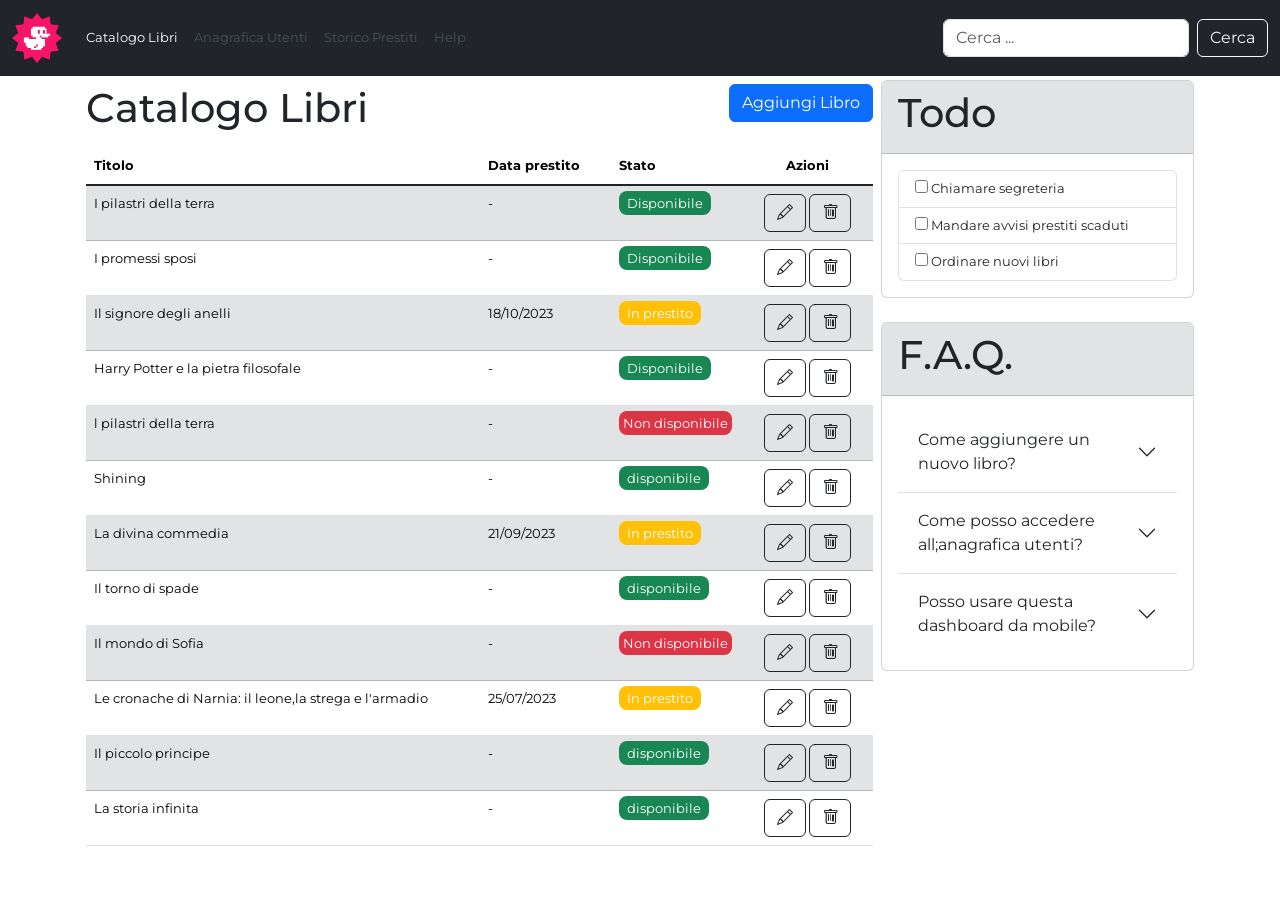
<file: index.html>
<!DOCTYPE html>
<html lang="en">

<head>
    <meta charset="UTF-8">
    <meta name="viewport" content="width=device-width, initial-scale=1.0">
    <title>HTML-CSS-BPPTSTRAP-DASHBOARD</title>
    <link href="https://cdn.jsdelivr.net/npm/bootstrap@5.3.8/dist/css/bootstrap.min.css" rel="stylesheet"
        integrity="sha384-sRIl4kxILFvY47J16cr9ZwB07vP4J8+LH7qKQnuqkuIAvNWLzeN8tE5YBujZqJLB" crossorigin="anonymous">
    <link rel="stylesheet" href="https://cdn.jsdelivr.net/npm/bootstrap-icons@1.13.1/font/bootstrap-icons.min.css">
    <link rel="stylesheet" href="./style.css">

    <link rel="preconnect" href="https://fonts.googleapis.com">
    <link rel="preconnect" href="https://fonts.gstatic.com" crossorigin>
    <link
        href="https://fonts.googleapis.com/css2?family=DM+Sans:ital,opsz,wght@0,9..40,100..1000;1,9..40,100..1000&family=Lato:ital,wght@0,100;0,300;0,400;0,700;0,900;1,100;1,300;1,400;1,700;1,900&family=Montserrat:ital,wght@0,100..900;1,100..900&family=Roboto:ital,wght@0,100..900;1,100..900&family=Sigmar&display=swap"
        rel="stylesheet">

</head>

<body>
    <header>
        <nav class="navbar bg-dark fixed-top d-lg-none">
            <div class="container-fluid">
                <a class="navbar-brand" href="./index.html"><img src="./img-4/duck.png" class="img" alt=""></a>
                <button class="navbar-toggler border-secondary" type="button" data-bs-toggle="offcanvas"
                    data-bs-target="#offcanvasNavbar" aria-controls="offcanvasNavbar" aria-label="Toggle navigation">
                    <i class="bi bi-list text-white fs-1"></i>
                </button>
                <div class="offcanvas offcanvas-end" tabindex="-1" id="offcanvasNavbar"
                    aria-labelledby="offcanvasNavbarLabel">
                    <div class="offcanvas-header">
                        <h5 class="offcanvas-title" id="offcanvasNavbarLabel">MENU</h5>
                        <button type="button" class="btn-close" data-bs-dismiss="offcanvas" aria-label="Close"></button>
                    </div>
                    <div class="offcanvas-body">
                        <ul class="navbar-nav justify-content-end flex-grow-1 pe-3">
                            <li class="nav-item">
                                <a class="nav-link active" aria-current="page" href="#">Catalogo Libri</a>
                            </li>
                            <li class="nav-item">
                                <a class="nav-link" href="#">Anagrafica Utenti</a>
                            </li>
                            <li class="nav-item">
                                <a class="nav-link" href="#">Storico Prestiti</a>
                            </li>
                            <li class="nav-item">
                                <a class="nav-link" href="#">Help</a>
                            </li>
                        </ul>
                        <form class="d-flex mt-3" role="search">
                            <input class="form-control me-2" type="search" placeholder="Search" aria-label="Search">
                            <button class="btn btn-outline-success" type="submit">Search</button>
                        </form>
                    </div>
                </div>
            </div>
        </nav>

        <nav class="navbar navbar-expand-lg bg-dark d-none d-lg-flex ">
            <div class="container-fluid">
                <button class="navbar-toggler" type="button" data-bs-toggle="collapse"
                    data-bs-target="#navbarTogglerDemo03" aria-controls="navbarTogglerDemo03" aria-expanded="false"
                    aria-label="Toggle navigation">
                    <span class="navbar-toggler-icon"></span>
                </button>
                <a class="navbar-brand" href="#"><img src="./img-4/duck.png" alt="" class="img"></a>
                <div class="collapse navbar-collapse" id="navbarTogglerDemo03">
                    <ul class="navbar-nav me-auto mb-2 mb-lg-0">
                        <li class="nav-item">
                            <a class="nav-link active text-white" aria-current="page" href="#">Catalogo Libri</a>
                        </li>
                        <li class="nav-item">
                            <a class="nav-link disabled text-light-emphasis" href="#">Anagrafica Utenti</a>
                        </li>
                        <li class="nav-item">
                            <a class="nav-link disabled text-light-emphasis" aria-disabled="true">Storico Prestiti</a>
                        </li>
                        <li class="nav-item">
                            <a class="nav-link disabled text-light-emphasis" aria-disabled="true">Help</a>
                        </li>
                    </ul>
                    <form class="d-flex" role="search">
                        <input class="form-control me-2" type="search" placeholder="Cerca ..." aria-label="Search" />
                        <button class="btn btn-outline-light" type="submit">Cerca</button>
                    </form>
                </div>
            </div>
        </nav>

    </header>
    <main>
        <div class="mt-5 mt-lg-0 d-lg-flex justify-content-center container-lg">
            <div class="p-1 w-100">
                <div class=" d-flex  mt-5 mt-lg-1 justify-content-between  mb-2">
                    <h1>Catalogo Libri</h1>
                    <a href="./Aggiungi Libro.html"><button class="btn btn-primary">Aggiungi Libro</button></a>
                </div>


                <table class="table caption-top ">
                    <thead>
                        <tr>
                            <th scope="col" class="col-6">Titolo</th>
                            <th scope="col" class="d-md-table-cell d-none col-md-2">Data prestito</th>
                            <th scope="col" class="col-3 col-md-2 col-lg-2">Stato</th>
                            <th scope="col" class="col-3 text-center col-md-2 col-lg-2">Azioni</th>
                        </tr>
                    </thead>
                    <tbody class="table-group-divider">
                        <tr class="table-secondary">
                            <td><span>I pilastri della terra</span></td>
                            <td class="d-md-table-cell d-none ">-</td>
                            <td>
                                <span class="text-bg-success px-2 rounded-3 py-1">Disponibile</span>
                            </td>
                            <td class="text-center d-f">
                                <button class="btn btn-outline-dark "><i class="bi bi-pencil"></i></button>
                                <button class="btn btn-outline-dark "><i class="bi bi-trash"></i></button>
                            </td>
                        </tr>

                        <tr>
                            <td>I promessi sposi </td>
                            <td class="d-md-table-cell d-none ">-</td>
                            <td>
                                <span class="text-bg-success px-2 py-1 rounded-3 ">Disponibile</span>
                            </td>
                            <td class="text-center">
                                <button class="btn btn-outline-dark "><i class="bi bi-pencil"></i></button>
                                <button class="btn btn-outline-dark "><i class="bi bi-trash"></i></button>
                            </td>
                        </tr>

                        <tr class="table-secondary">
                            <td>Il signore degli anelli</td>
                            <td class="d-md-table-cell d-none ">18/10/2023</td>
                            <td>
                                <span class="text-bg-warning text-white px-2 py-1  rounded-3 ">In prestito</span>
                            </td>
                            <td class="text-center">
                                <button class="btn btn-outline-dark "><i class="bi bi-pencil"></i></button>
                                <button class="btn btn-outline-dark "><i class="bi bi-trash"></i></button>
                            </td>
                        </tr>

                        <tr>
                            <td>Harry Potter e la pietra filosofale</td>
                            <td class="d-md-table-cell d-none ">-</td>
                            <td>
                                <span class="text-bg-success px-2 py-1  rounded-3 ">Disponibile</span>
                            </td>
                            <td class="text-center">
                                <button class="btn btn-outline-dark "><i class="bi bi-pencil"></i></button>
                                <button class="btn btn-outline-dark "><i class="bi bi-trash"></i></button>
                            </td>
                        </tr>

                        <tr class="table-secondary">
                            <td>l pilastri della terra</td>
                            <td class="d-md-table-cell d-none ">-</td>
                            <td>
                                <span class="text-bg-danger px-1 py-1 rounded-3">Non disponibile</span>
                            </td>
                            <td class="text-center">
                                <button class="btn btn-outline-dark "><i class="bi bi-pencil"></i></button>
                                <button class="btn btn-outline-dark "><i class="bi bi-trash"></i></button>
                            </td>
                        </tr>

                        <tr>
                            <td>Shining</td>
                            <td class="d-md-table-cell d-none ">-</td>
                            <td>
                                <span class="text-bg-success px-2 py-1 rounded-3 "> disponibile</span>
                            </td>
                            <td class="text-center">
                                <button class="btn btn-outline-dark "><i class="bi bi-pencil"></i></button>
                                <button class="btn btn-outline-dark "><i class="bi bi-trash"></i></button>
                            </td>
                        </tr>

                        <tr class="table-secondary">
                            <td>La divina commedia</td>
                            <td class="d-md-table-cell d-none ">21/09/2023</td>
                            <td>
                                <span class="text-bg-warning px-2 py-1 rounded-3 text-white">In prestito</span>
                            </td>
                            <td class="text-center">
                                <button class="btn btn-outline-dark "><i class="bi bi-pencil"></i></button>
                                <button class="btn btn-outline-dark "><i class="bi bi-trash"></i></button>
                            </td>
                        </tr>

                        <tr>
                            <td>Il torno di spade</td>
                            <td class="d-md-table-cell d-none ">-</td>
                            <td>
                                <span class="text-bg-success px-2 py-1 rounded-3 ">disponibile</span>
                            </td>
                            <td class="text-center">
                                <button class="btn btn-outline-dark "><i class="bi bi-pencil"></i></button>
                                <button class="btn btn-outline-dark "><i class="bi bi-trash"></i></button>
                            </td>
                        </tr>

                        <tr class="table-secondary">
                            <td>Il mondo di Sofia </td>
                            <td class="d-md-table-cell d-none ">-</td>
                            <td>
                                <span class="text-bg-danger px-1 py-1 rounded-3 ">Non disponibile</span>
                            </td>
                            <td class="text-center">
                                <button class="btn btn-outline-dark "><i class="bi bi-pencil"></i></button>
                                <button class="btn btn-outline-dark "><i class="bi bi-trash"></i></button>
                            </td>
                        </tr>

                        <tr>
                            <td>Le cronache di Narnia: il leone,la strega e l'armadio </td>
                            <td class="d-md-table-cell d-none ">25/07/2023</td>
                            <td>
                                <span class="text-bg-warning px-2 py-1 rounded-3  text-white">In prestito</span>
                            </td>
                            <td class="text-center">
                                <button class="btn btn-outline-dark "><i class="bi bi-pencil"></i></button>
                                <button class="btn btn-outline-dark "><i class="bi bi-trash"></i></button>
                            </td>
                        </tr>

                        <tr class="table-secondary">
                            <td>Il piccolo principe</td>
                            <td class="d-md-table-cell d-none ">-</td>
                            <td>
                                <span class="text-bg-success px-2 py-1 rounded-3 ">disponibile</span>
                            </td>
                            <td class="text-center">
                                <button class="btn btn-outline-dark "><i class="bi bi-pencil"></i></button>
                                <button class="btn btn-outline-dark "><i class="bi bi-trash"></i></button>
                            </td>
                        </tr>

                        <tr>
                            <td>La storia infinita</td>

                            <td class="d-md-table-cell d-none ">-</td>
                            <td>
                                <span class="text-bg-success px-2 py-1 rounded-3 ">disponibile</span>
                            </td>
                            <td class="text-center">
                                <button class="btn btn-outline-dark "><i class="bi bi-pencil"></i></button>
                                <button class="btn btn-outline-dark "><i class="bi bi-trash"></i></button>
                            </td>
                        </tr>

                    </tbody>
                </table>
            </div>

            <div class="p-1">
                <div class="card mb-4">
                    <div class="card-header bg-secondary-subtle">
                        <h1>Todo</h1>
                    </div>
                    <div class="card-body">
                        <ul class="list-group">
                            <li class="list-group-item">
                                <input type="checkbox"> Chiamare segreteria
                            </li>
                            <li class="list-group-item">
                                <input type="checkbox"> Mandare avvisi prestiti scaduti
                            </li>
                            <li class="list-group-item">
                                <input type="checkbox"> Ordinare nuovi libri
                            </li>
                        </ul>
                    </div>
                </div>

                <div class="card">
                    <div class="card-header bg-secondary-subtle">
                        <h1>F.A.Q.</h1>
                    </div>
                    <div class="card-body">
                        <div class="accordion accordion-flush" id="accordionFlushExample">
                            <div class="accordion-item ">
                                <p class="accordion-header">
                                    <button class="accordion-button collapsed" type="button" data-bs-toggle="collapse"
                                        data-bs-target="#collapseOne" aria-expanded="false" aria-controls="collapseOne">
                                        Come aggiungere un nuovo libro?
                                    </button>
                                </p>
                                <div id="collapseOne" class="accordion-collapse collapse"
                                    data-bs-parent="#accordionExample" style="">
                                    <div class="accordion-body">
                                    </div>
                                </div>
                            </div>
                            <div class="accordion-item ">
                                <p class="accordion-header">
                                    <button class="accordion-button collapsed" type="button" data-bs-toggle="collapse"
                                        data-bs-target="#collapseTwo" aria-expanded="false" aria-controls="collapseTwo">
                                        Come posso accedere all;anagrafica utenti?
                                    </button>
                                </p>
                                <div id="collapseTwo" class="accordion-collapse collapse"
                                    data-bs-parent="#accordionExample" style="">
                                    <div class="accordion-body">
                                    </div>
                                </div>
                            </div>
                            <div class="accordion-item ">
                                <p class="accordion-header">
                                    <button class="accordion-button collapsed" type="button" data-bs-toggle="collapse"
                                        data-bs-target="#collapseThree" aria-expanded="false"
                                        aria-controls="collapseThree">
                                        Posso usare questa dashboard da mobile?
                                    </button>
                                </p>
                                <div id="collapseThree" class="accordion-collapse collapse"
                                    data-bs-parent="#accordionExample" style="">
                                    <div class="accordion-body">
                                    </div>
                                </div>
                            </div>
                        </div>
                    </div>
                </div>

            </div>


        </div>



        <script src="https://cdn.jsdelivr.net/npm/@popperjs/core@2.11.8/dist/umd/popper.min.js"
            integrity="sha384-I7E8VVD/ismYTF4hNIPjVp/Zjvgyol6VFvRkX/vR+Vc4jQkC+hVqc2pM8ODewa9r"
            crossorigin="anonymous"></script>
        <script src="https://cdn.jsdelivr.net/npm/bootstrap@5.3.8/dist/js/bootstrap.min.js"
            integrity="sha384-G/EV+4j2dNv+tEPo3++6LCgdCROaejBqfUeNjuKAiuXbjrxilcCdDz6ZAVfHWe1Y"
            crossorigin="anonymous"></script>
    </main>
</body>

</html>
</file>
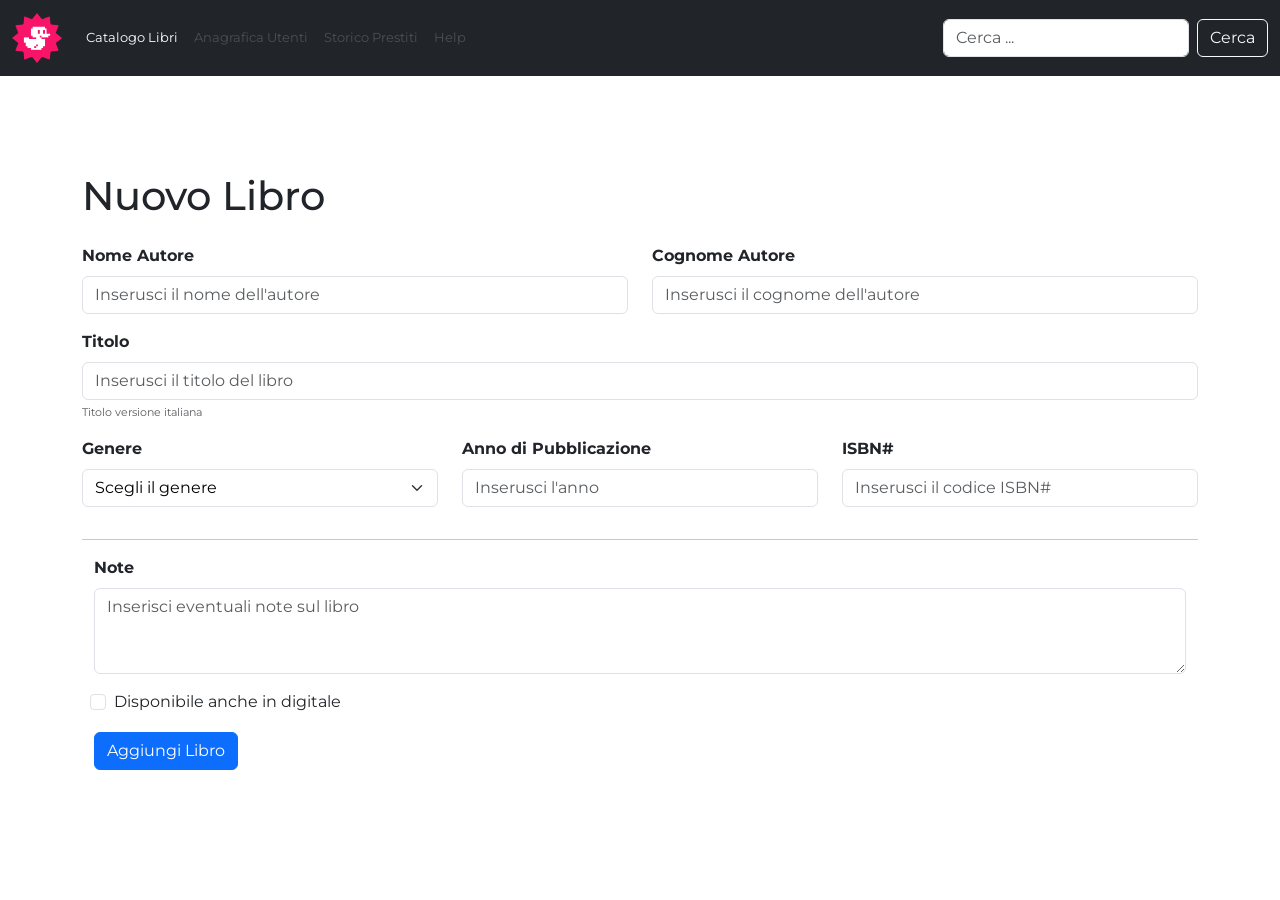
<file: Aggiungi Libro.html>
<!DOCTYPE html>
<html lang="en">

<head>
    <meta charset="UTF-8">
    <meta name="viewport" content="width=device-width, initial-scale=1.0">
    <title>Document</title>

    <link href="https://cdn.jsdelivr.net/npm/bootstrap@5.3.8/dist/css/bootstrap.min.css" rel="stylesheet"
        integrity="sha384-sRIl4kxILFvY47J16cr9ZwB07vP4J8+LH7qKQnuqkuIAvNWLzeN8tE5YBujZqJLB" crossorigin="anonymous">
    <link rel="stylesheet" href="https://cdn.jsdelivr.net/npm/bootstrap-icons@1.13.1/font/bootstrap-icons.min.css">
    <link rel="stylesheet" href="./style.css">

    <link rel="preconnect" href="https://fonts.googleapis.com">
    <link rel="preconnect" href="https://fonts.gstatic.com" crossorigin>
    <link
        href="https://fonts.googleapis.com/css2?family=DM+Sans:ital,opsz,wght@0,9..40,100..1000;1,9..40,100..1000&family=Lato:ital,wght@0,100;0,300;0,400;0,700;0,900;1,100;1,300;1,400;1,700;1,900&family=Montserrat:ital,wght@0,100..900;1,100..900&family=Roboto:ital,wght@0,100..900;1,100..900&family=Sigmar&display=swap"
        rel="stylesheet">

</head>

<body>
    <header>
        <nav class="navbar bg-dark fixed-top d-lg-none">
            <div class="container-fluid">
                <a class="navbar-brand" href="./index.html"><img src="./img-4/duck.png" class="img" alt=""></a>
                <button class="navbar-toggler border-secondary" type="button" data-bs-toggle="offcanvas"
                    data-bs-target="#offcanvasNavbar" aria-controls="offcanvasNavbar" aria-label="Toggle navigation">
                    <i class="bi bi-list text-white fs-1"></i>
                </button>
                <div class="offcanvas offcanvas-end" tabindex="-1" id="offcanvasNavbar"
                    aria-labelledby="offcanvasNavbarLabel">
                    <div class="offcanvas-header">
                        <h5 class="offcanvas-title" id="offcanvasNavbarLabel">MENU</h5>
                        <button type="button" class="btn-close" data-bs-dismiss="offcanvas" aria-label="Close"></button>
                    </div>
                    <div class="offcanvas-body">
                        <ul class="navbar-nav justify-content-end flex-grow-1 pe-3">
                            <li class="nav-item">
                                <a class="nav-link active" aria-current="page" href="#">Catalogo Libri</a>
                            </li>
                            <li class="nav-item">
                                <a class="nav-link" href="#">Anagrafica Utenti</a>
                            </li>
                            <li class="nav-item">
                                <a class="nav-link" href="#">Storico Prestiti</a>
                            </li>
                            <li class="nav-item">
                                <a class="nav-link" href="#">Help</a>
                            </li>
                        </ul>
                        <form class="d-flex mt-3" role="search">
                            <input class="form-control me-2" type="search" placeholder="Search" aria-label="Search">
                            <button class="btn btn-outline-success" type="submit">Search</button>
                        </form>
                    </div>
                </div>
            </div>
        </nav>


        <nav class="navbar navbar-expand-lg bg-dark d-none d-lg-flex ">
            <div class="container-fluid">
                <button class="navbar-toggler" type="button" data-bs-toggle="collapse"
                    data-bs-target="#navbarTogglerDemo03" aria-controls="navbarTogglerDemo03" aria-expanded="false"
                    aria-label="Toggle navigation">
                    <span class="navbar-toggler-icon"></span>
                </button>
                <a class="navbar-brand" href="./index.html"><img src="./img-4/duck.png" alt="" class="img"></a>
                <div class="collapse navbar-collapse" id="navbarTogglerDemo03">
                    <ul class="navbar-nav me-auto mb-2 mb-lg-0">
                        <li class="nav-item">
                            <a class="nav-link active text-white" aria-current="page" href="#">Catalogo Libri</a>
                        </li>
                        <li class="nav-item">
                            <a class="nav-link disabled text-light-emphasis" href="#">Anagrafica Utenti</a>
                        </li>
                        <li class="nav-item">
                            <a class="nav-link disabled text-light-emphasis" aria-disabled="true">Storico Prestiti</a>
                        </li>
                        <li class="nav-item">
                            <a class="nav-link disabled text-light-emphasis" aria-disabled="true">Help</a>
                        </li>
                    </ul>
                    <form class="d-flex" role="search">
                        <input class="form-control me-2" type="search" placeholder="Cerca ..." aria-label="Search" />
                        <button class="btn btn-outline-light" type="submit">Cerca</button>
                    </form>
                </div>
            </div>
        </nav>
    </header>
    <main>
        <div class="container mt-5 pt-5">

            <h1>Nuovo Libro</h1>
            <form class="mt-4">

                <div class="row mb-3 ">
                    <div class="col">
                        <label class="form-label fw-bold fs-6">Nome Autore</label>
                        <input type="text" class="form-control" id="#" required
                            placeholder="Inserusci il nome dell'autore">
                    </div>
                    <div class="col">
                        <label class="form-label fw-bold fs-6">Cognome Autore</label>
                        <input type="text" class="form-control " id="#" required
                            placeholder="Inserusci il cognome dell'autore">
                    </div>
                </div>

                <div class="row">
                    <div class="col">
                        <div class="mb-3">
                            <label class="form-label fs-6 fw-bold">Titolo</label>
                            <input type="text" class="form-control" id="#" aria-describedby="emailHelp"
                                placeholder="Inserusci il titolo del libro">
                            <div id="emailHelp" class="form-text">Titolo versione italiana</div>
                        </div>
                    </div>
                </div>

                <div class="row">
                    <div class="col-12 col-lg-4 ">
                        <div class="mb-3">
                            <label class="form-label fs-6 fw-bold">Genere</label>
                            <select required class="form-select text-black" aria-label="Default select example">
                                <option selected="">Scegli il genere</option>
                                <option value="1">One</option>
                                <option value="2">Two</option>
                                <option value="3">Three</option>
                            </select>

                        </div>
                    </div>


                    <div class="col-12 col-lg-4">
                        <div class="mb-3">
                            <label class="form-label fs-6 fw-bold">Anno di
                                Pubblicazione</label>
                            <input required min="1900" max="2026" type="number" class="form-control" id="#"
                                placeholder="Inserusci l'anno">

                        </div>
                    </div>


                    <div class="col-12 col-lg-4">
                        <div class="mb-3">
                            <label class="form-label fs-6 fw-bold">ISBN#</label>
                            <input required type="text" class="form-control" id="#"
                                pattern="[A-Z]{6}[0-9]{2}[A-Z][0-9]{2}[A-Z][0-9]{3}[A-Z]"
                                placeholder="Inserusci il codice ISBN#">

                        </div>
                    </div>
                </div>
                <hr>

                <div class="container mt-3 ">
                    <div class="row"></div>
                    <div class="col">
                        <div class="mb-3">
                            <label class="form-label fs-6 fw-bold">Note</label>
                            <textarea class="form-control" id="exampleFormControlTextarea1" rows="3"
                                placeholder="Inserisci eventuali note sul libro"></textarea>
                        </div>

                    </div>
                    <div class="form-check ">
                        <input type="checkbox" class="form-check-input fs-6">
                        <label class="form-check-label fs-6">Disponibile anche in digitale</label>
                    </div>
                    <button type="submit" class="btn btn-primary mt-3">Aggiungi Libro</button>
                </div>

            </form>

        </div>

    </main>







    <script src="https://cdn.jsdelivr.net/npm/@popperjs/core@2.11.8/dist/umd/popper.min.js"
        integrity="sha384-I7E8VVD/ismYTF4hNIPjVp/Zjvgyol6VFvRkX/vR+Vc4jQkC+hVqc2pM8ODewa9r"
        crossorigin="anonymous"></script>
    <script src="https://cdn.jsdelivr.net/npm/bootstrap@5.3.8/dist/js/bootstrap.min.js"
        integrity="sha384-G/EV+4j2dNv+tEPo3++6LCgdCROaejBqfUeNjuKAiuXbjrxilcCdDz6ZAVfHWe1Y"
        crossorigin="anonymous"></script>
</body>

</html>
</file>
<file: style.css>
.img{
    width: 50px;
    height: 50px;
}
body{
    font-family: "Montserrat", sans-serif;
    font-weight: normal;
    font-size:small;
}
</file>
